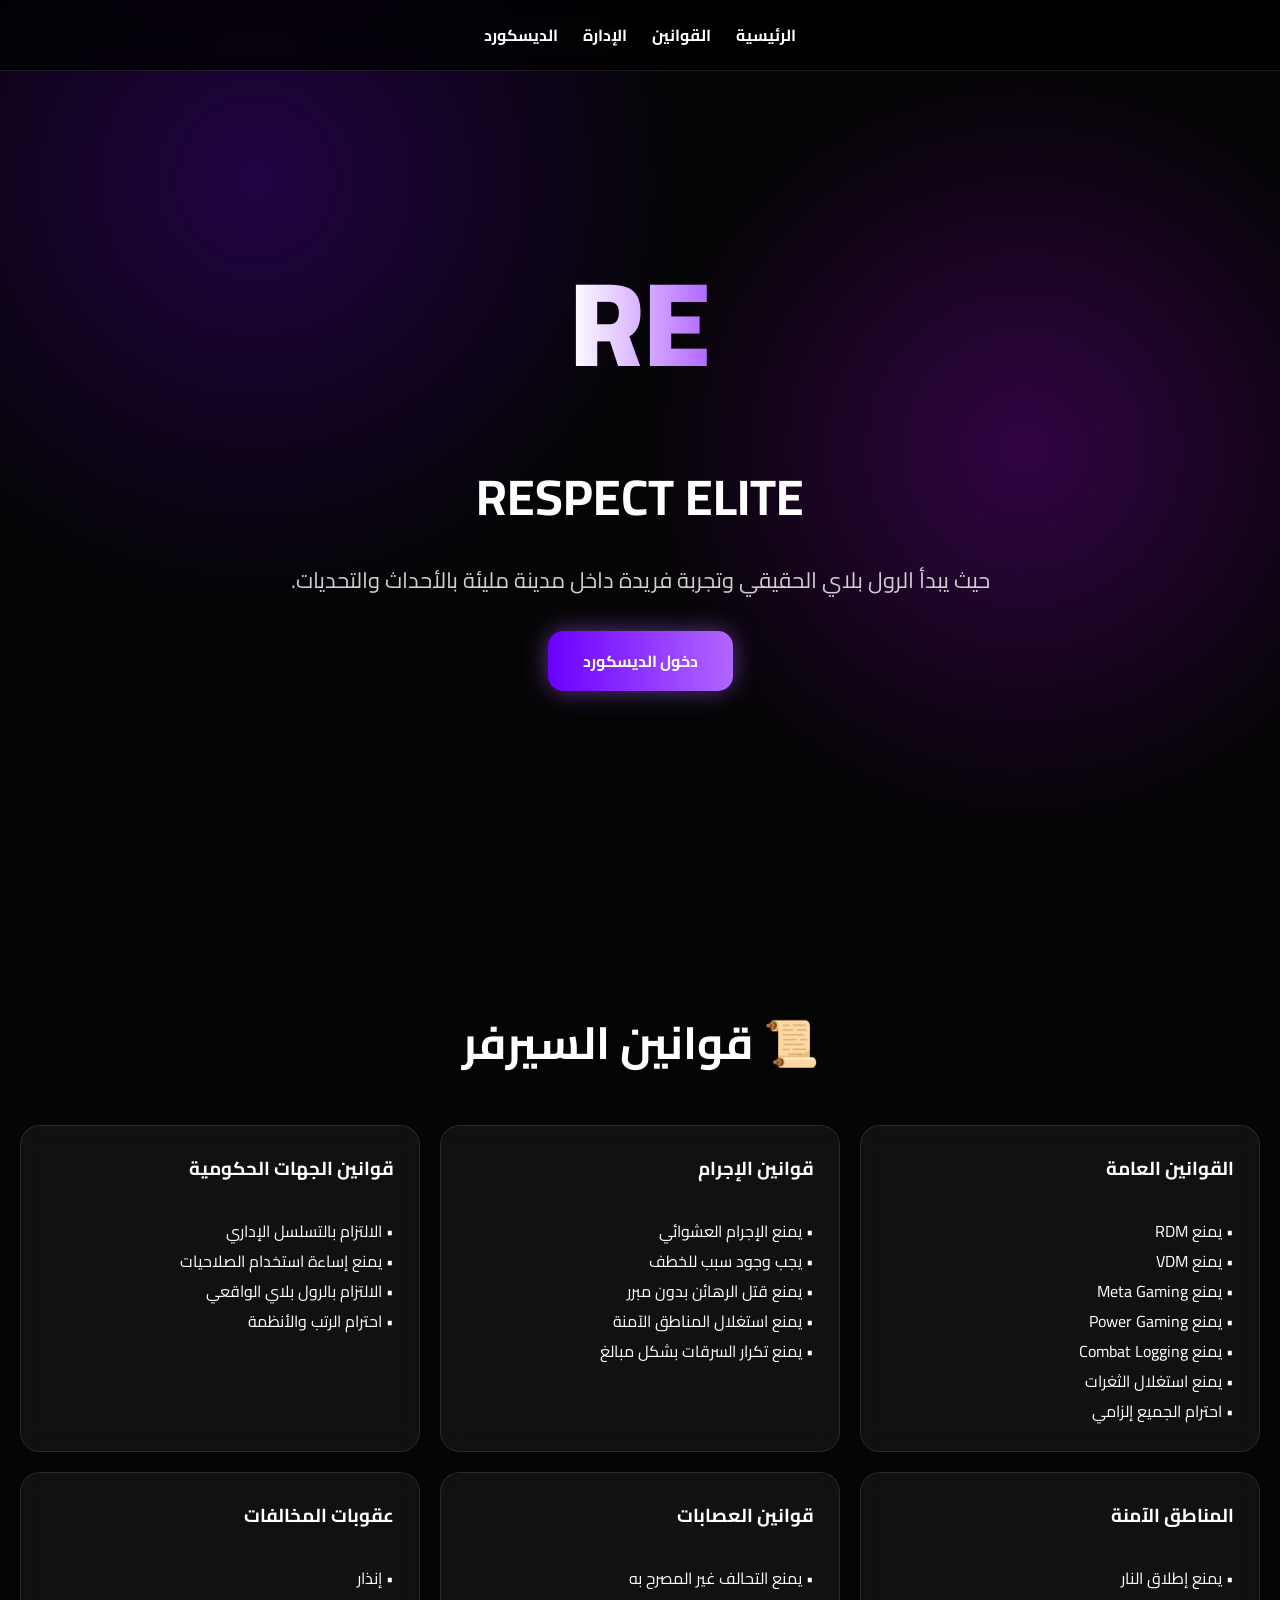
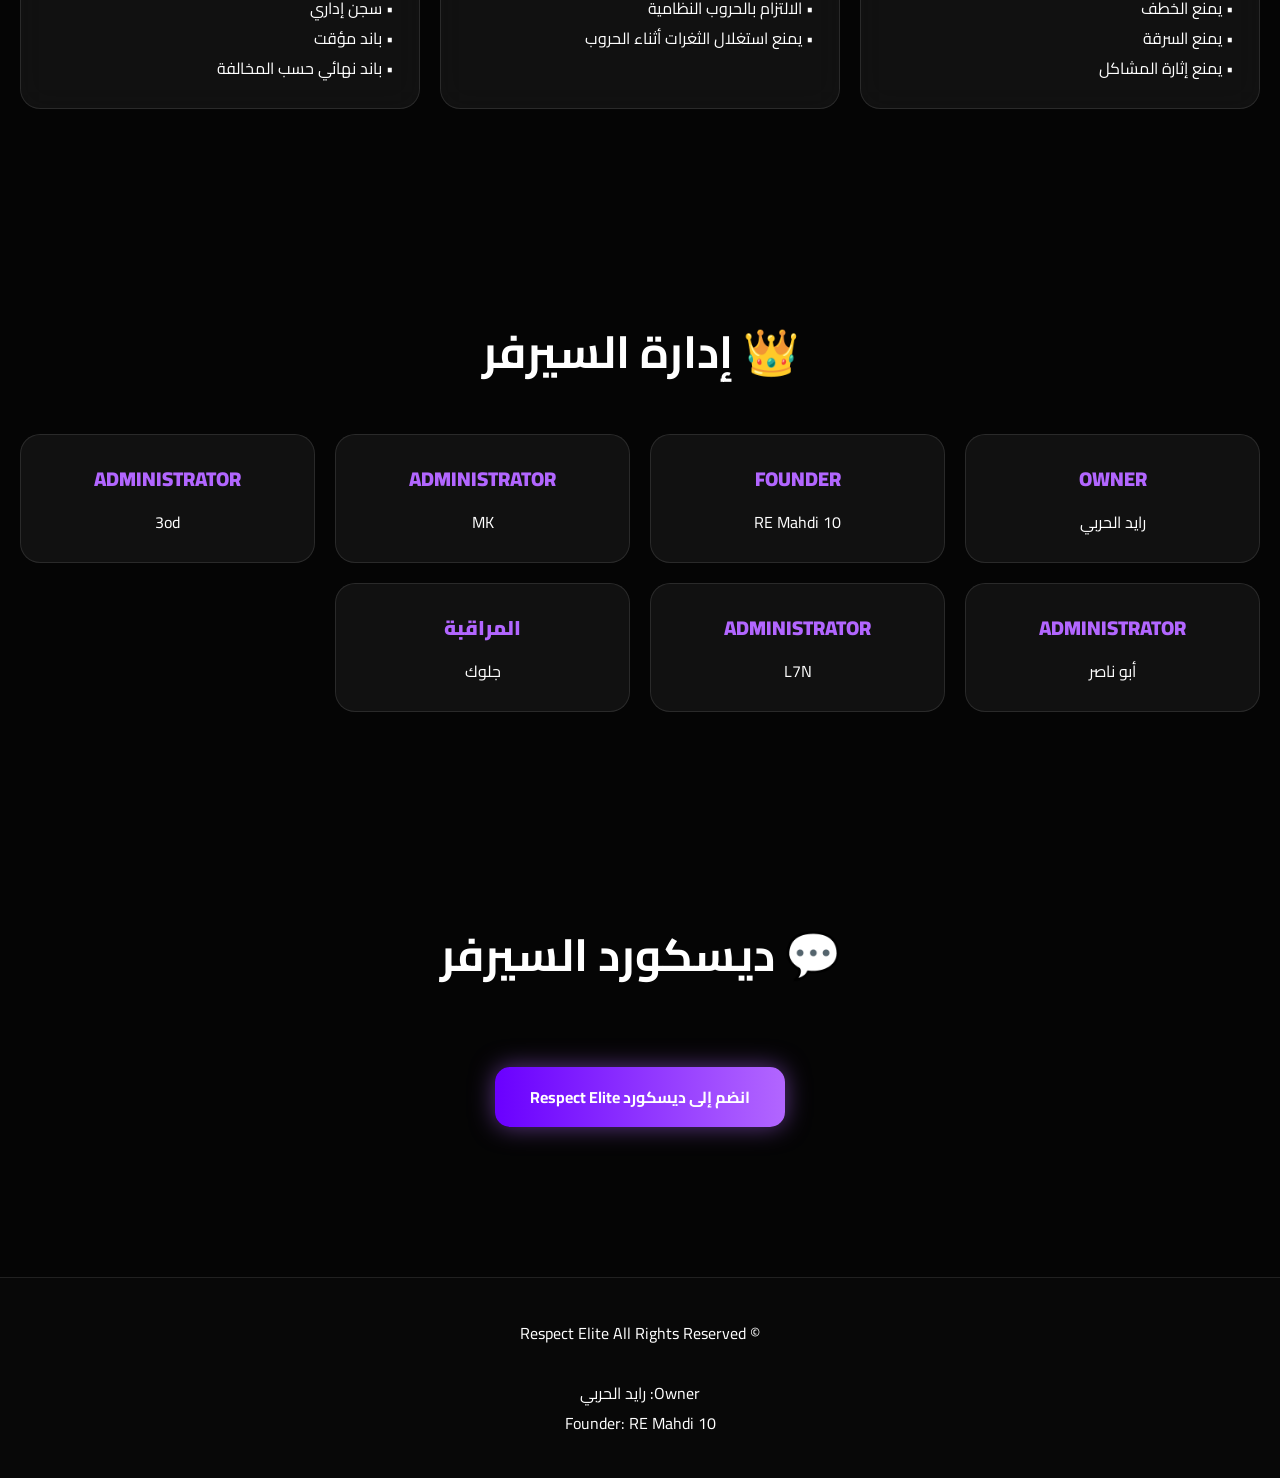
<file: index.html>
<!DOCTYPE html>
<html lang="ar" dir="rtl">
<head>
<meta charset="UTF-8">
<meta name="viewport" content="width=device-width, initial-scale=1.0">
<title>Respect Elite</title>

<link href="https://fonts.googleapis.com/css2?family=Cairo:wght@300;400;700;900&display=swap" rel="stylesheet">

<style>

*{
margin:0;
padding:0;
box-sizing:border-box;
font-family:'Cairo',sans-serif;
scroll-behavior:smooth;
}

body{
background:#050505;
color:white;
overflow-x:hidden;
}

body::before{
content:'';
position:fixed;
top:0;
left:0;
width:100%;
height:100%;
background:
radial-gradient(circle at 20% 20%,rgba(119,0,255,.25),transparent 35%),
radial-gradient(circle at 80% 50%,rgba(183,0,255,.25),transparent 35%);
z-index:-1;
}

nav{
position:fixed;
top:0;
width:100%;
background:rgba(0,0,0,.75);
backdrop-filter:blur(15px);
padding:20px;
display:flex;
justify-content:center;
gap:25px;
z-index:999;
border-bottom:1px solid rgba(255,255,255,.1);
}

nav a{
color:white;
text-decoration:none;
font-weight:700;
transition:.3s;
}

nav a:hover{
color:#b266ff;
}

.hero{
height:100vh;
display:flex;
flex-direction:column;
justify-content:center;
align-items:center;
text-align:center;
padding:20px;
}

.logo{
font-size:120px;
font-weight:900;
background:linear-gradient(90deg,#fff,#b266ff);
-webkit-background-clip:text;
-webkit-text-fill-color:transparent;
}

.hero h2{
font-size:50px;
margin-top:15px;
}

.hero p{
margin-top:15px;
font-size:22px;
max-width:900px;
color:#d0d0d0;
}

.btn{
display:inline-block;
padding:15px 35px;
background:linear-gradient(90deg,#6a00ff,#b266ff);
color:white;
text-decoration:none;
border-radius:15px;
margin-top:30px;
font-weight:bold;
box-shadow:0 0 25px rgba(178,102,255,.5);
transition:.3s;
}

.btn:hover{
transform:translateY(-4px);
}

.section{
max-width:1300px;
margin:auto;
padding:100px 20px;
}

.title{
font-size:45px;
text-align:center;
margin-bottom:40px;
}

.grid{
display:grid;
grid-template-columns:repeat(auto-fit,minmax(300px,1fr));
gap:20px;
}

.card{
background:rgba(255,255,255,.05);
border:1px solid rgba(255,255,255,.1);
backdrop-filter:blur(15px);
padding:25px;
border-radius:20px;
transition:.3s;
}

.card:hover{
transform:translateY(-6px);
border-color:#b266ff;
}

.team{
display:grid;
grid-template-columns:repeat(auto-fit,minmax(250px,1fr));
gap:20px;
}

.member{
background:rgba(255,255,255,.05);
padding:25px;
border-radius:20px;
text-align:center;
border:1px solid rgba(255,255,255,.1);
}

.rank{
color:#b266ff;
font-weight:900;
margin-bottom:10px;
font-size:20px;
}

footer{
background:#080808;
padding:40px;
text-align:center;
margin-top:50px;
border-top:1px solid rgba(255,255,255,.1);
}

</style>
</head>

<body>

<nav>
<a href="#home">الرئيسية</a>
<a href="#rules">القوانين</a>
<a href="#team">الإدارة</a>
<a href="#discord">الديسكورد</a>
</nav>

<section class="hero" id="home">

<div class="logo">RE</div>

<h2>RESPECT ELITE</h2>

<p>
حيث يبدأ الرول بلاي الحقيقي وتجربة فريدة داخل مدينة مليئة بالأحداث والتحديات.
</p>

<a class="btn" href="https://discord.gg/aQwVMcPvz5" target="_blank">
دخول الديسكورد
</a>

</section>

<section class="section" id="rules">

<h1 class="title">📜 قوانين السيرفر</h1>

<div class="grid">

<div class="card">
<h3>القوانين العامة</h3>
<br>
• يمنع RDM<br>
• يمنع VDM<br>
• يمنع Meta Gaming<br>
• يمنع Power Gaming<br>
• يمنع Combat Logging<br>
• يمنع استغلال الثغرات<br>
• احترام الجميع إلزامي
</div>

<div class="card">
<h3>قوانين الإجرام</h3>
<br>
• يمنع الإجرام العشوائي<br>
• يجب وجود سبب للخطف<br>
• يمنع قتل الرهائن بدون مبرر<br>
• يمنع استغلال المناطق الآمنة<br>
• يمنع تكرار السرقات بشكل مبالغ
</div>

<div class="card">
<h3>قوانين الجهات الحكومية</h3>
<br>
• الالتزام بالتسلسل الإداري<br>
• يمنع إساءة استخدام الصلاحيات<br>
• الالتزام بالرول بلاي الواقعي<br>
• احترام الرتب والأنظمة
</div>

<div class="card">
<h3>المناطق الآمنة</h3>
<br>
• يمنع إطلاق النار<br>
• يمنع الخطف<br>
• يمنع السرقة<br>
• يمنع إثارة المشاكل
</div>

<div class="card">
<h3>قوانين العصابات</h3>
<br>
• يمنع التحالف غير المصرح به<br>
• الالتزام بالحروب النظامية<br>
• يمنع استغلال الثغرات أثناء الحروب
</div>

<div class="card">
<h3>عقوبات المخالفات</h3>
<br>
• إنذار<br>
• سجن إداري<br>
• باند مؤقت<br>
• باند نهائي حسب المخالفة
</div>

</div>

</section>

<section class="section" id="team">

<h1 class="title">👑 إدارة السيرفر</h1>

<div class="team">

<div class="member">
<div class="rank">OWNER</div>
رايد الحربي
</div>

<div class="member">
<div class="rank">FOUNDER</div>
RE Mahdi 10
</div>

<div class="member">
<div class="rank">ADMINISTRATOR</div>
MK
</div>

<div class="member">
<div class="rank">ADMINISTRATOR</div>
3od
</div>

<div class="member">
<div class="rank">ADMINISTRATOR</div>
أبو ناصر
</div>

<div class="member">
<div class="rank">ADMINISTRATOR</div>
L7N
</div>

<div class="member">
<div class="rank">المراقبة</div>
جلوك
</div>

</div>

</section>

<section class="section" id="discord">

<h1 class="title">💬 ديسكورد السيرفر</h1>

<center>

<a class="btn" href="https://discord.gg/aQwVMcPvz5" target="_blank">
انضم إلى ديسكورد Respect Elite
</a>

</center>

</section>

<footer>

© Respect Elite All Rights Reserved

<br><br>

Owner: رايد الحربي

<br>

Founder: RE Mahdi 10

</footer>

</body>
</html>
</file>
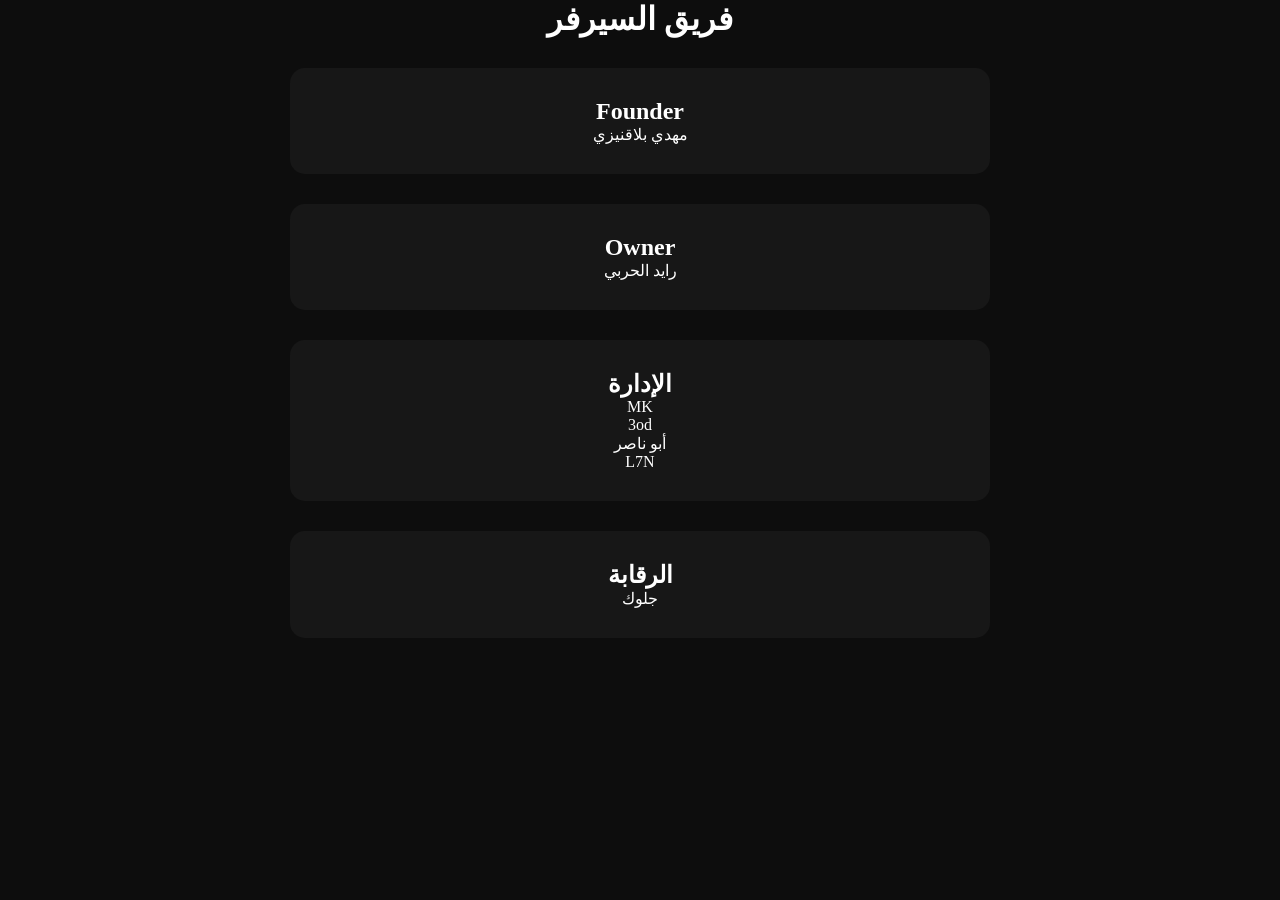
<file: quiz.html>
<!DOCTYPE html>
<html lang="ar" dir="rtl">
<head>
<meta charset="UTF-8">
<title>الإدارة</title>
<link rel="stylesheet" href="style.css">
</head>
<body>

<h1>فريق السيرفر</h1>

<div class="card">
<h2>Founder</h2>
<p>مهدي بلاقنيزي</p>
</div>

<div class="card">
<h2>Owner</h2>
<p>رايد الحربي</p>
</div>

<div class="card">
<h2>الإدارة</h2>
<p>MK</p>
<p>3od</p>
<p>أبو ناصر</p>
<p>L7N</p>
</div>

<div class="card">
<h2>الرقابة</h2>
<p>جلوك</p>
</div>

</body>
</html>
</file>
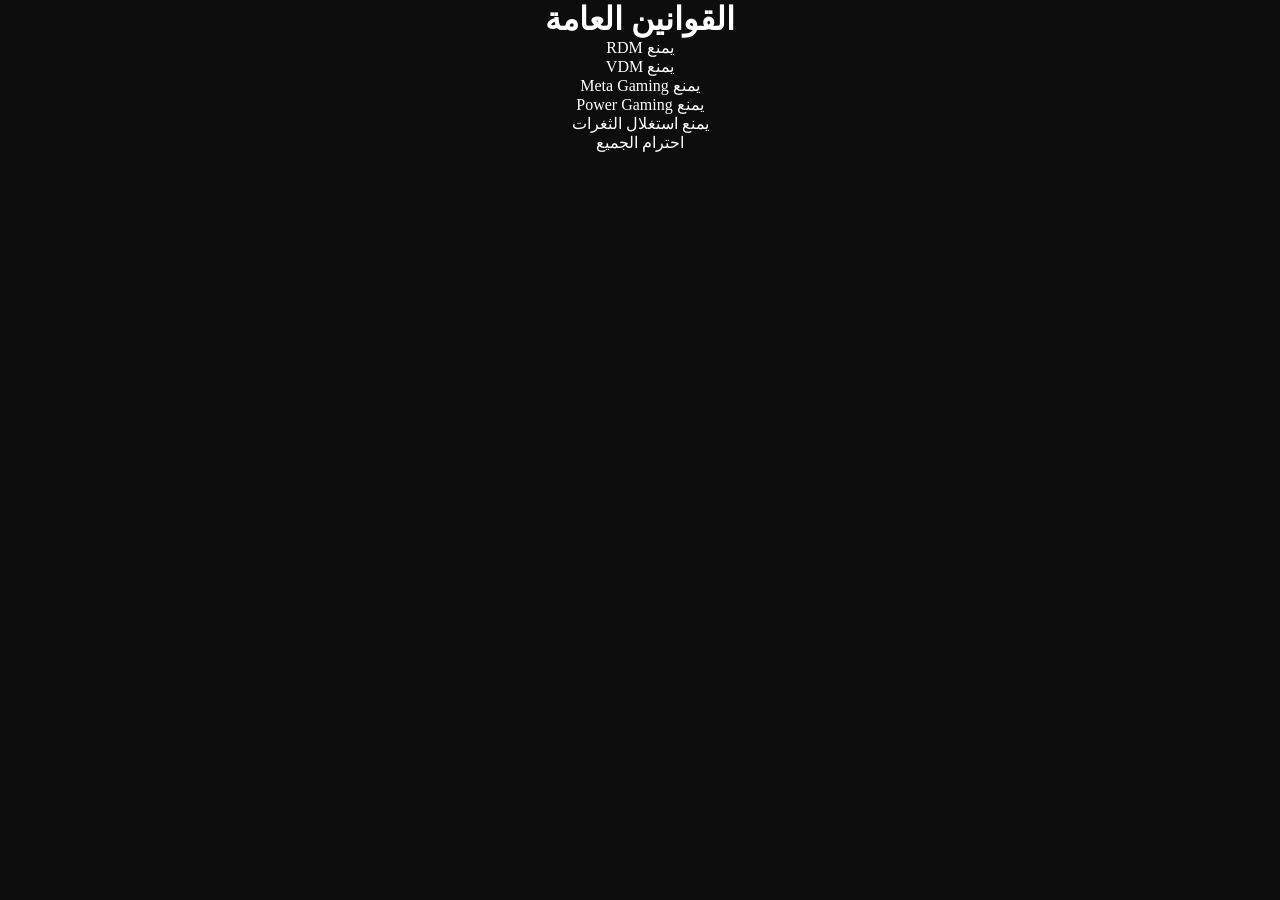
<file: rules.html>
<!DOCTYPE html>
<html lang="ar" dir="rtl">
<head>
<meta charset="UTF-8">
<title>القوانين</title>
<link rel="stylesheet" href="style.css">
</head>
<body>

<h1>القوانين العامة</h1>

<ul>
<li>يمنع RDM</li>
<li>يمنع VDM</li>
<li>يمنع Meta Gaming</li>
<li>يمنع Power Gaming</li>
<li>يمنع استغلال الثغرات</li>
<li>احترام الجميع</li>
</ul>

</body>
</html>
</file>
<file: style.css>
*{
margin:0;
padding:0;
box-sizing:border-box;
font-family:Tahoma;
}

body{
background:#0d0d0d;
color:white;
text-align:center;
}

nav{
background:#111;
padding:20px;
}

nav a{
color:#b14cff;
text-decoration:none;
margin:15px;
font-size:20px;
}

.hero{
padding:120px 20px;
}

.hero h1{
font-size:70px;
color:#b14cff;
}

.hero p{
margin-top:20px;
font-size:25px;
}

.btn{
display:inline-block;
margin:15px;
padding:15px 30px;
background:#7b2cff;
color:white;
text-decoration:none;
border-radius:10px;
}

.card{
background:#171717;
width:80%;
max-width:700px;
margin:30px auto;
padding:30px;
border-radius:15px;
}

footer{
padding:25px;
margin-top:60px;
background:#111;
}
</file>
